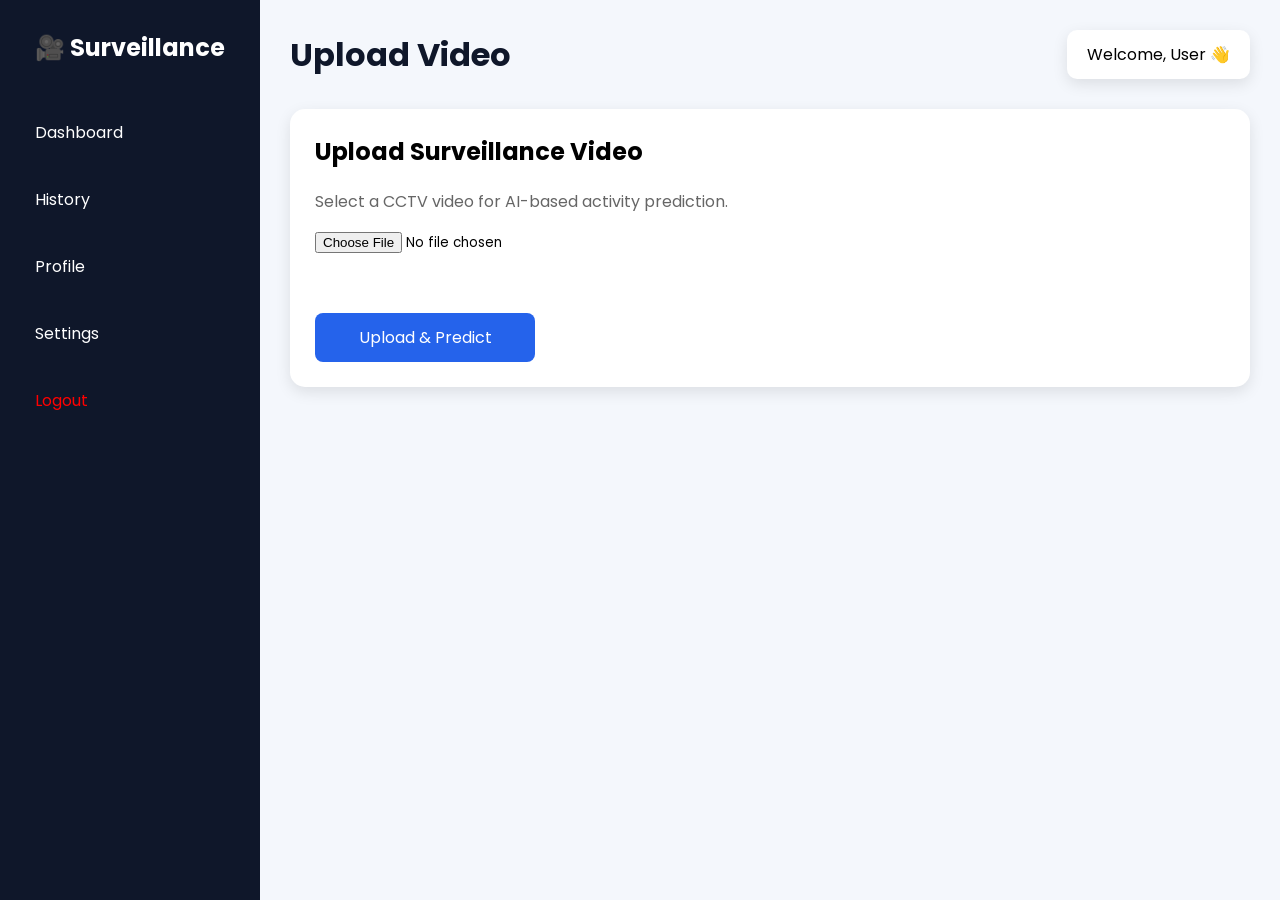
<file: frontend/pages/upload-video.html>
<!DOCTYPE html>
<html lang="en">

<head>
    <meta charset="UTF-8">
    <meta name="viewport" content="width=device-width, initial-scale=1.0">

    <title>Upload Video | Smart Surveillance</title>

    <link rel="stylesheet" href="../css/dashboard.css">

    <link href="https://fonts.googleapis.com/css2?family=Poppins:wght@300;400;500;600;700&display=swap"
        rel="stylesheet">
</head>

<body>

    <div class="sidebar">

        <h2>🎥 Surveillance</h2>

        <ul>

            <li>
                <a href="dashboard.html">Dashboard</a>
            </li>

            <li>
                <a href="history.html">History</a>
            </li>

            <li>
                <a href="profile.html">Profile</a>
            </li>

            <li>
                <a href="settings.html">Settings</a>
            </li>

            <li id="logoutBtn">
                Logout
            </li>

        </ul>

    </div>


    <div class="main">

        <div class="header">

            <h1>Upload Video</h1>

            <div class="user">
                Welcome, User 👋
            </div>

        </div>


        <div class="upload-box">

            <h2>Upload Surveillance Video</h2>

            <p>
                Select a CCTV video for AI-based activity prediction.
            </p>

            <input
                type="file"
                id="videoFile"
                accept="video/*">

            <br><br>

            <button type="button" id="uploadBtn">
                Upload & Predict
            </button>

        </div>

    </div>

</body>

</html>
</file>
<file: frontend/css/dashboard.css>
*{
    margin:0;
    padding:0;
    box-sizing:border-box;
    font-family:'Poppins',sans-serif;
}

body{
    display:flex;
    background:#f4f7fc;
}

/* Sidebar */

.sidebar{
    width:260px;
    height:100vh;
    background:#0f172a;
    color:white;
    position:fixed;
    left:0;
    top:0;
    padding:30px 20px;
}

.sidebar h2{
    text-align:center;
    margin-bottom:40px;
    font-size:24px;
}

.sidebar ul{
    list-style:none;
}

.sidebar ul li{
    padding:15px;
    margin-bottom:12px;
    border-radius:10px;
    cursor:pointer;
    transition:.3s;
}

.sidebar ul li:hover,
.sidebar ul li.active{
    background:#2563eb;
}

/* Main */

.main{
    margin-left:260px;
    width:calc(100% - 260px);
    padding:30px;
}

/* Header */

.header{
    display:flex;
    justify-content:space-between;
    align-items:center;
    margin-bottom:30px;
}

.header h1{
    color:#0f172a;
}

.user{
    background:white;
    padding:12px 20px;
    border-radius:10px;
    box-shadow:0 5px 15px rgba(0,0,0,.1);
}

/* Cards */

.cards{
    display:grid;
    grid-template-columns:repeat(4,1fr);
    gap:20px;
    margin-top:20px;
    margin-bottom:30px;
}

.card{
    background:white;
    padding:25px;
    border-radius:15px;
    text-align:center;
    box-shadow:0 5px 15px rgba(0,0,0,.1);
    transition:.3s;
}

.card:hover{
    transform:translateY(-6px);
}

.card h2{
    color:#2563eb;
    margin-bottom:10px;
}

.card p{
    color:#555;
}

/* Upload */

.upload-box{
    background:white;
    padding:25px;
    border-radius:15px;
    margin-bottom:30px;
    box-shadow:0 5px 15px rgba(0,0,0,.1);
}

.upload-box h2{
    margin-bottom:20px;
}

.upload-box input{
    width:100%;
    margin-bottom:20px;
}

.upload-box button{
    background:#2563eb;
    color:white;
    border:none;
    padding:12px 25px;
    border-radius:8px;
    cursor:pointer;
    transition:.3s;
}

.upload-box button:hover{
    background:#1d4ed8;
}

/* Prediction */

.prediction-box{
    background:white;
    padding:25px;
    border-radius:15px;
    box-shadow:0 5px 15px rgba(0,0,0,.1);
}

.prediction-box h2{
    margin-bottom:15px;
}

/* Responsive */

@media(max-width:992px){

.cards{
grid-template-columns:repeat(2,1fr);
}

}

@media(max-width:768px){

.sidebar{
width:100%;
height:auto;
position:relative;
}

.main{
margin-left:0;
width:100%;
}

.cards{
grid-template-columns:1fr;
}

.header{
flex-direction:column;
gap:15px;
align-items:flex-start;
}

}

.result-table{

width:100%;

border-collapse:collapse;

margin-top:20px;

}

.result-table th{

background:#2563eb;

color:white;

padding:12px;

text-align:left;

width:35%;

}

.result-table td{

padding:12px;

border:1px solid #ddd;

background:white;

}

.upload-box p{

margin:15px 0;

color:#666;

}

#uploadBtn{

margin-top:15px;

font-size:16px;

width:220px;

}
.sidebar ul li a {
    display: block;
    color: white;
    text-decoration: none;
    width: 100%;
}

.sidebar ul li a {
    display: block;
    color: white;
    text-decoration: none;
    width: 100%;
}




#uploadBtn{
    margin-top:15px;
    font-size:16px;
    width:220px;
}

.sidebar ul li a{
    display:block;
    color:white;
    text-decoration:none;
    width:100%;
}

#logoutBtn {
    cursor: pointer;
    color: red;
}
</file>
